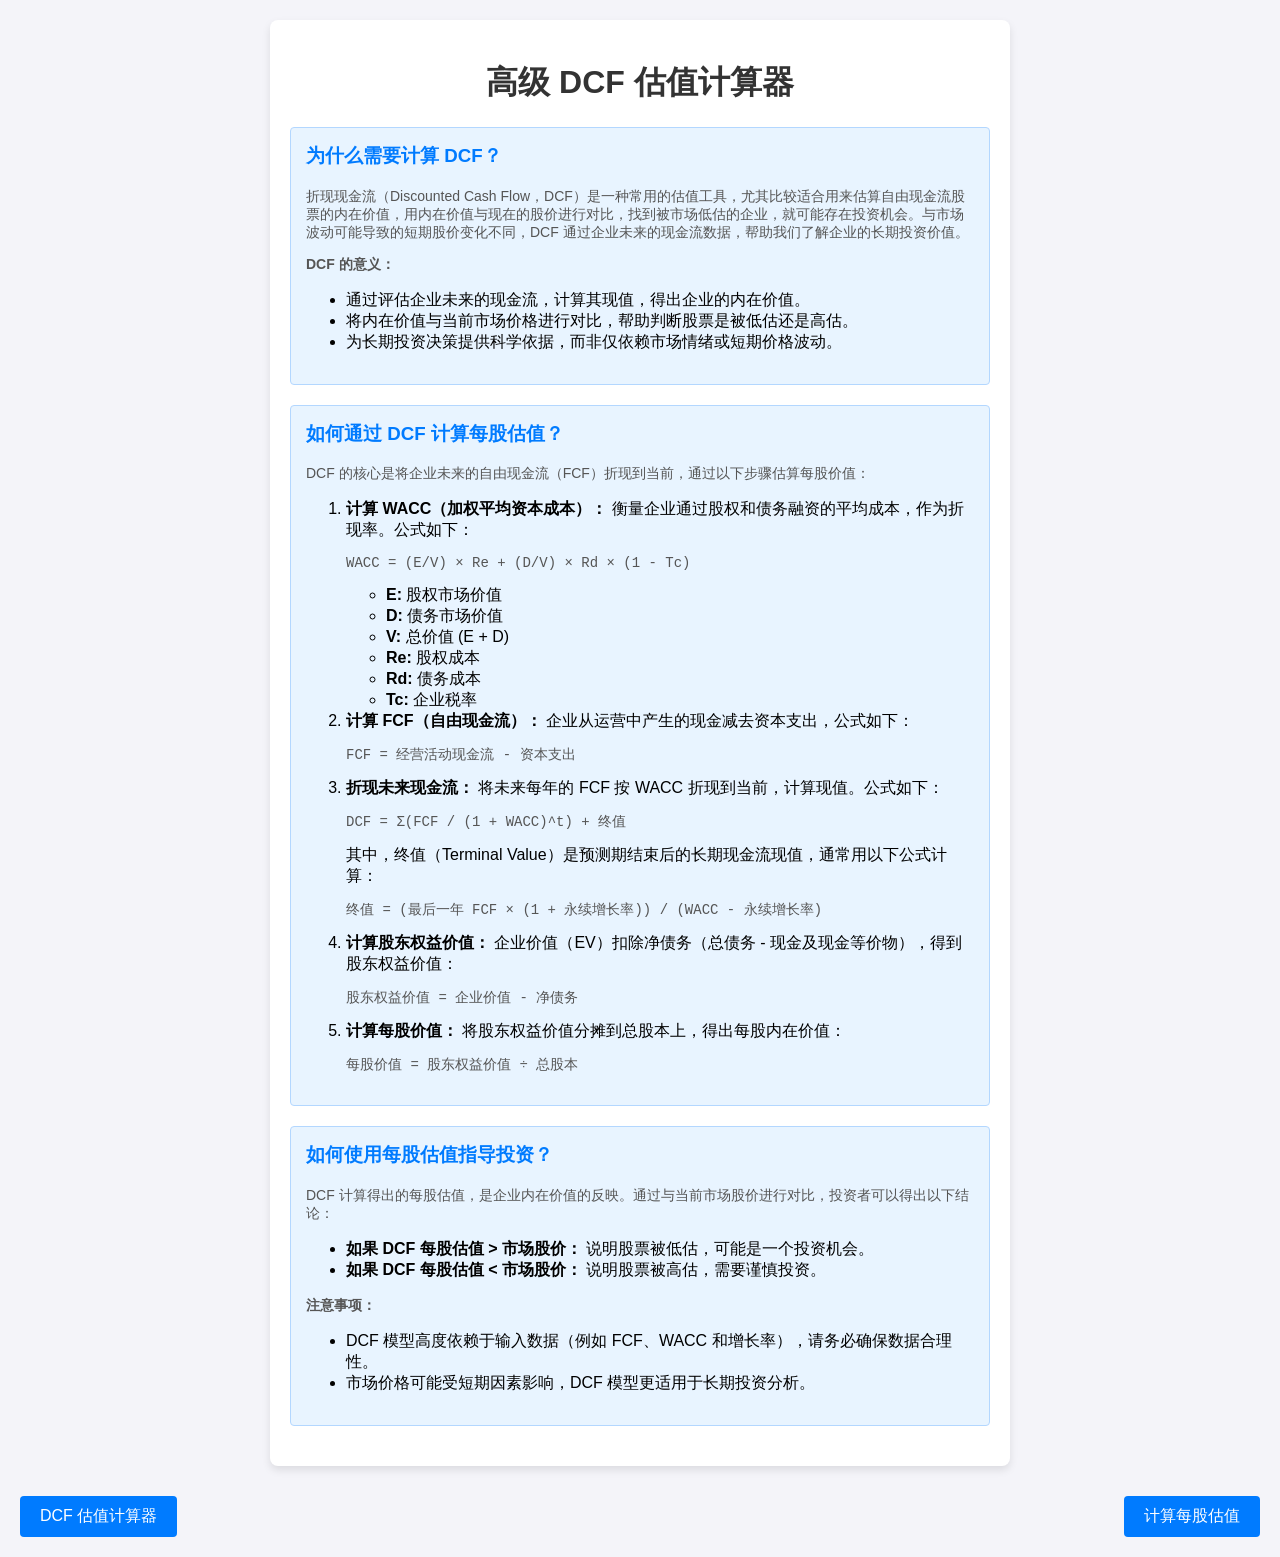
<file: DCF_index.html>
<!DOCTYPE html>
<html lang="zh">
<head>
    <meta charset="UTF-8">
    <meta name="viewport" content="width=device-width, initial-scale=1.0">
    <title>高级 DCF 估值计算器</title>
    <style>
        body {
            font-family: Arial, sans-serif;
            margin: 20px;
            padding: 0;
            background-color: #f4f4f9;
        }
        .container {
            max-width: 700px;
            margin: 0 auto;
            padding: 20px;
            background: #fff;
            border-radius: 8px;
            box-shadow: 0 4px 8px rgba(0, 0, 0, 0.1);
        }
        h1 {
            text-align: center;
            color: #333;
        }
        h2 {
            color: #555;
            margin-top: 20px;
        }
        p {
            font-size: 14px;
            color: #555;
        }
        label {
            font-weight: bold;
            display: block;
            margin-top: 10px;
        }
        input {
            width: 100%;
            padding: 8px;
            margin-top: 5px;
            border: 1px solid #ccc;
            border-radius: 4px;
            box-sizing: border-box;
        }
        button {
            display: block;
            width: 100%;
            padding: 10px;
            margin-top: 20px;
            background-color: #007BFF;
            color: white;
            font-size: 16px;
            border: none;
            border-radius: 4px;
            cursor: pointer;
        }
        button:hover {
            background-color: #0056b3;
        }
        .result {
            margin-top: 20px;
            padding: 10px;
            background-color: #f9f9f9;
            border: 1px solid #ddd;
            border-radius: 4px;
        }
        .result p {
            margin: 5px 0;
        }
        .info-box {
            background-color: #e8f4ff;
            border: 1px solid #b3d7ff;
            padding: 15px;
            margin-bottom: 20px;
            border-radius: 4px;
        }
        .info-box h3 {
            margin-top: 0;
            color: #007BFF;
        }
        .nav-buttons {
            display: flex;
            justify-content: space-between;
            margin-top: 30px;
        }
        .nav-buttons a {
            text-decoration: none;
            padding: 10px 20px;
            background-color: #007BFF;
            color: white;
            border-radius: 4px;
            text-align: center;
            font-size: 16px;
        }
        .nav-buttons a:hover {
            background-color: #0056b3;
        }
    </style>
</head>
<body>
    <div class="container">
    <h1>高级 DCF 估值计算器</h1>

    <!-- 信息介绍框 -->
    <div class="info-box">
        <h3>为什么需要计算 DCF？</h3>
        <p>折现现金流（Discounted Cash Flow，DCF）是一种常用的估值工具，尤其比较适合用来估算自由现金流股票的内在价值，用内在价值与现在的股价进行对比，找到被市场低估的企业，就可能存在投资机会。与市场波动可能导致的短期股价变化不同，DCF 通过企业未来的现金流数据，帮助我们了解企业的长期投资价值。</p>
        <p><strong>DCF 的意义：</strong></p>
        <ul>
            <li>通过评估企业未来的现金流，计算其现值，得出企业的内在价值。</li>
            <li>将内在价值与当前市场价格进行对比，帮助判断股票是被低估还是高估。</li>
            <li>为长期投资决策提供科学依据，而非仅依赖市场情绪或短期价格波动。</li>
        </ul>
    </div>

    <!-- 计算方法介绍 -->
    <div class="info-box">
        <h3>如何通过 DCF 计算每股估值？</h3>
        <p>DCF 的核心是将企业未来的自由现金流（FCF）折现到当前，通过以下步骤估算每股价值：</p>
        <ol>
            <li>
                <strong>计算 WACC（加权平均资本成本）：</strong>  
                衡量企业通过股权和债务融资的平均成本，作为折现率。公式如下：  
                <p style="font-family: monospace;">WACC = (E/V) × Re + (D/V) × Rd × (1 - Tc)</p>
                <ul>
                    <li><strong>E:</strong> 股权市场价值</li>
                    <li><strong>D:</strong> 债务市场价值</li>
                    <li><strong>V:</strong> 总价值 (E + D)</li>
                    <li><strong>Re:</strong> 股权成本</li>
                    <li><strong>Rd:</strong> 债务成本</li>
                    <li><strong>Tc:</strong> 企业税率</li>
                </ul>
            </li>
            <li>
                <strong>计算 FCF（自由现金流）：</strong>  
                企业从运营中产生的现金减去资本支出，公式如下：  
                <p style="font-family: monospace;">FCF = 经营活动现金流 - 资本支出</p>
            </li>
            <li>
                <strong>折现未来现金流：</strong>  
                将未来每年的 FCF 按 WACC 折现到当前，计算现值。公式如下：  
                <p style="font-family: monospace;">DCF = Σ(FCF / (1 + WACC)^t) + 终值</p>
                其中，终值（Terminal Value）是预测期结束后的长期现金流现值，通常用以下公式计算：  
                <p style="font-family: monospace;">终值 = (最后一年 FCF × (1 + 永续增长率)) / (WACC - 永续增长率)</p>
            </li>
            <li>
                <strong>计算股东权益价值：</strong>  
                企业价值（EV）扣除净债务（总债务 - 现金及现金等价物），得到股东权益价值：  
                <p style="font-family: monospace;">股东权益价值 = 企业价值 - 净债务</p>
            </li>
            <li>
                <strong>计算每股价值：</strong>  
                将股东权益价值分摊到总股本上，得出每股内在价值：  
                <p style="font-family: monospace;">每股价值 = 股东权益价值 ÷ 总股本</p>
            </li>
        </ol>
    </div>

    <!-- 对比分析框 -->
    <div class="info-box">
        <h3>如何使用每股估值指导投资？</h3>
        <p>DCF 计算得出的每股估值，是企业内在价值的反映。通过与当前市场股价进行对比，投资者可以得出以下结论：</p>
        <ul>
            <li><strong>如果 DCF 每股估值 > 市场股价：</strong> 说明股票被低估，可能是一个投资机会。</li>
            <li><strong>如果 DCF 每股估值 < 市场股价：</strong> 说明股票被高估，需要谨慎投资。</li>
        </ul>
        <p><strong>注意事项：</strong></p>
        <ul>
            <li>DCF 模型高度依赖于输入数据（例如 FCF、WACC 和增长率），请务必确保数据合理性。</li>
            <li>市场价格可能受短期因素影响，DCF 模型更适用于长期投资分析。</li>
        </ul>
    </div>
</div>

        <!-- 导航按钮 -->
        <div class="nav-buttons">
            <a href="/dcf_calculator.html"> DCF 估值计算器</a>
            <a href="/per_share.html">计算每股估值</a>
        </div>
    </div>
</body>
</html>
</file>
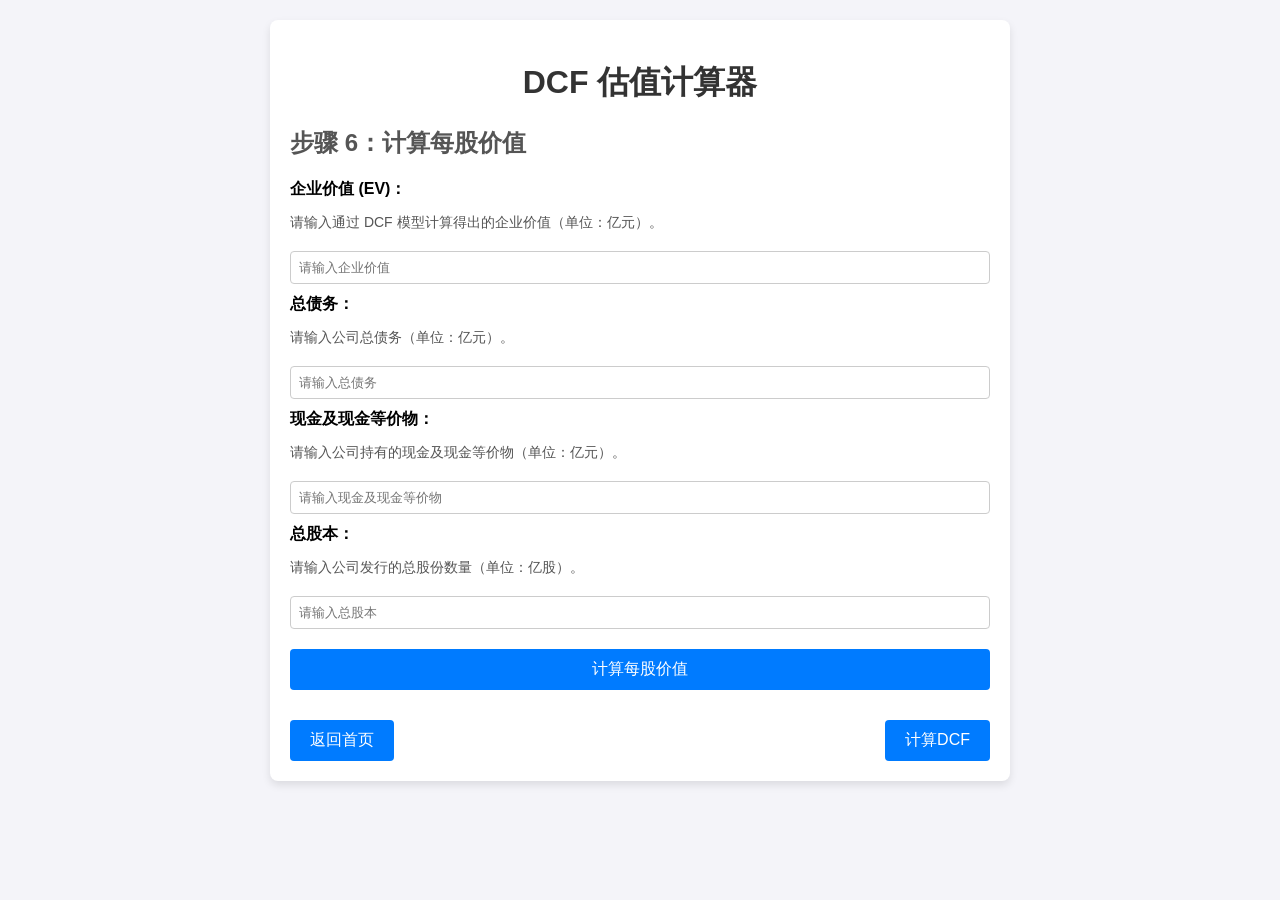
<file: per_share.html>
<!DOCTYPE html>
<html lang="zh">
<head>
    <meta charset="UTF-8">
    <meta name="viewport" content="width=device-width, initial-scale=1.0">
    <title>DCF 估值计算器</title>
    <style>
        body {
            font-family: Arial, sans-serif;
            margin: 20px;
            padding: 0;
            background-color: #f4f4f9;
        }
        .container {
            max-width: 700px;
            margin: 0 auto;
            padding: 20px;
            background: #fff;
            border-radius: 8px;
            box-shadow: 0 4px 8px rgba(0, 0, 0, 0.1);
        }
        h1 {
            text-align: center;
            color: #333;
        }
        h2 {
            color: #555;
            margin-top: 20px;
        }
        p {
            font-size: 14px;
            color: #555;
        }
        label {
            font-weight: bold;
            display: block;
            margin-top: 10px;
        }
        input {
            width: 100%;
            padding: 8px;
            margin-top: 5px;
            border: 1px solid #ccc;
            border-radius: 4px;
            box-sizing: border-box;
        }
        button {
            display: block;
            width: 100%;
            padding: 10px;
            margin-top: 20px;
            background-color: #007BFF;
            color: white;
            font-size: 16px;
            border: none;
            border-radius: 4px;
            cursor: pointer;
        }
        button:hover {
            background-color: #0056b3;
        }
        .result {
            margin-top: 20px;
            padding: 10px;
            background-color: #f9f9f9;
            border: 1px solid #ddd;
            border-radius: 4px;
        }
        .result p {
            margin: 5px 0;
        }
        .nav-buttons {
            display: flex;
            justify-content: space-between;
            margin-top: 30px;
        }
        .nav-buttons a {
            text-decoration: none;
            padding: 10px 20px;
            background-color: #007BFF;
            color: white;
            border-radius: 4px;
            text-align: center;
            font-size: 16px;
        }
        .nav-buttons a:hover {
            background-color: #0056b3;
        }
    </style>
</head>
<body>
    <div class="container">
        <h1>DCF 估值计算器</h1>

        <h2>步骤 6：计算每股价值</h2>
        <form id="per-share-form">
            <label for="enterprise-value">企业价值 (EV)：</label>
            <p>请输入通过 DCF 模型计算得出的企业价值（单位：亿元）。</p>
            <input type="number" id="enterprise-value" placeholder="请输入企业价值" step="any" required>

            <label for="total-debt">总债务：</label>
            <p>请输入公司总债务（单位：亿元）。</p>
            <input type="number" id="total-debt" placeholder="请输入总债务" step="any" required>

            <label for="cash-equivalents">现金及现金等价物：</label>
            <p>请输入公司持有的现金及现金等价物（单位：亿元）。</p>
            <input type="number" id="cash-equivalents" placeholder="请输入现金及现金等价物" step="any" required>

            <label for="shares-outstanding">总股本：</label>
            <p>请输入公司发行的总股份数量（单位：亿股）。</p>
            <input type="number" id="shares-outstanding" placeholder="请输入总股本" step="any" required>

            <button type="button" onclick="calculatePerShareValue()">计算每股价值</button>
        </form>

        <div class="result" id="per-share-result" style="display: none;">
            <p id="equity-value-output"></p>
            <p id="per-share-value-output"></p>
        </div>
        <!-- 导航按钮 -->
        <div class="nav-buttons">
            <a href="/index.html"> 返回首页</a>
            <a href="/dcf_calculator.html">计算DCF</a>
        </div>
    </div>

    <script>
        function calculatePerShareValue() {
            // 获取用户输入
            const enterpriseValue = parseFloat(document.getElementById("enterprise-value").value);
            const totalDebt = parseFloat(document.getElementById("total-debt").value);
            const cashEquivalents = parseFloat(document.getElementById("cash-equivalents").value);
            const sharesOutstanding = parseFloat(document.getElementById("shares-outstanding").value);

            // 计算净债务
            const netDebt = totalDebt - cashEquivalents;

            // 计算股东权益价值
            const equityValue = enterpriseValue - netDebt;

            // 计算每股价值
            const perShareValue = equityValue / sharesOutstanding;

            // 显示结果
            document.getElementById("equity-value-output").innerText = `股东权益价值：${equityValue.toFixed(2)} 亿元`;
            document.getElementById("per-share-value-output").innerText = `每股价值：${perShareValue.toFixed(2)} 元`;
            document.getElementById("per-share-result").style.display = "block";
        }
    </script>
</body>
</html>
</file>
